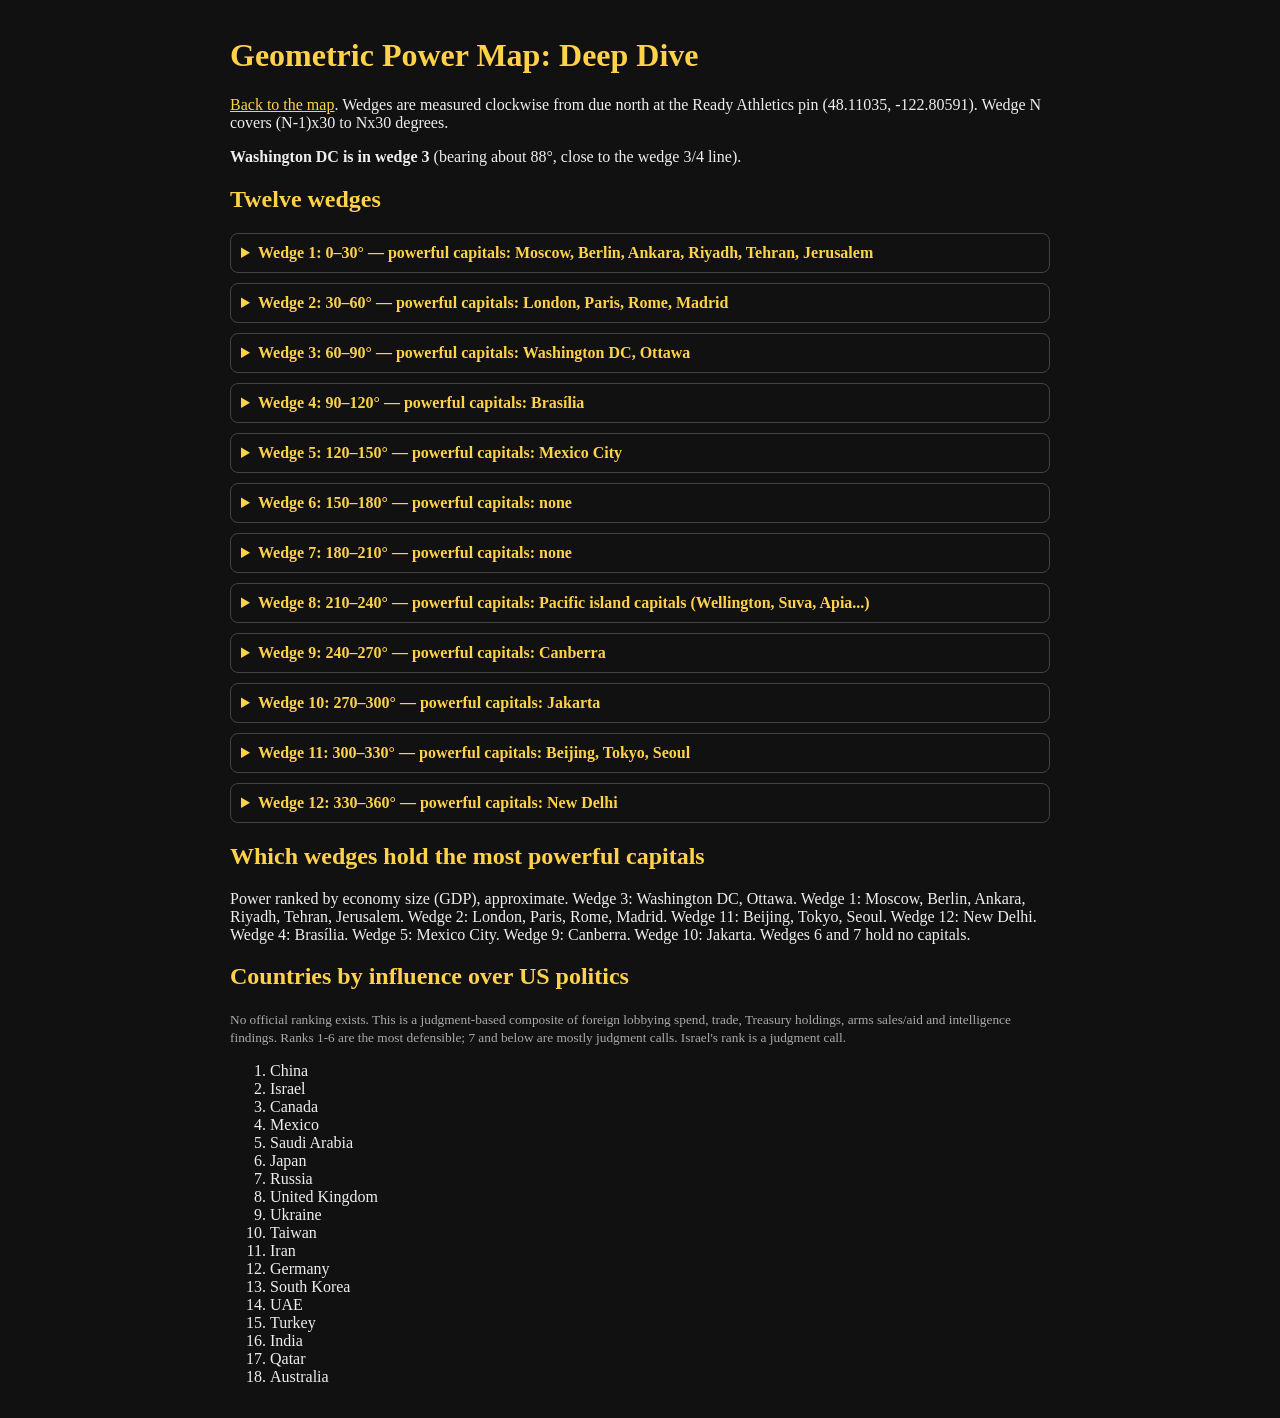
<file: deepdive.html>
<!doctype html><meta charset=utf-8><link rel="icon" href="data:image/svg+xml,%3Csvg xmlns='http://www.w3.org/2000/svg' viewBox='0 0 16 16'%3E%3Ccircle cx='8' cy='8' r='6' fill='%23c4a35a'/%3E%3C/svg%3E"><meta name=viewport content="width=device-width,initial-scale=1"><title>Geometric Power Map: Deep Dive</title>
<style>body{font-family:Georgia,serif;background:#111;color:#eee;max-width:820px;margin:auto;padding:16px}h1,h2{color:#ffd24a}.w{border:1px solid #444;border-radius:8px;padding:10px;margin:10px 0}summary{cursor:pointer;color:#ffd24a;font-weight:bold}a{color:#ffd24a}small{color:#aaa}</style>
<h1>Geometric Power Map: Deep Dive</h1><p><a href="./">Back to the map</a>. Wedges are measured clockwise from due north at the Ready Athletics pin (48.11035, -122.80591). Wedge N covers (N-1)x30 to Nx30 degrees.</p>
<p><b>Washington DC is in wedge 3</b> (bearing about 88&deg;, close to the wedge 3/4 line).</p>
<h2>Twelve wedges</h2><div class=w><details><summary>Wedge 1: 0&ndash;30&deg; &mdash; powerful capitals: Moscow, Berlin, Ankara, Riyadh, Tehran, Jerusalem</summary><p>Norway, Sweden, Finland, Russia, Germany, Poland, Ukraine, Turkey, Greece, Iran, Israel, Iraq, Egypt, Saudi Arabia, UAE, Sudan, Ethiopia, Kenya. Cities: Oslo, Stockholm, Helsinki, St. Petersburg, Berlin, Moscow, Warsaw, Kyiv, Istanbul, Athens, Tehran, Jerusalem, Baghdad, Cairo, Riyadh, Dubai, Nairobi.</p><p><b>All national capitals (58):</b> Abu Dhabi (United Arab Emirates), Addis Ababa (Ethiopia), Amman (Jordan), Ankara (Turkey), Antananarivo (Madagascar), Asmara (Eritrea), Athens (Greece), Baghdad (Iraq), Baku (Azerbaijan), Beirut (Lebanon), Belgrade (Serbia), Berlin (Germany), Bratislava (Slovakia), Bucharest (Romania), Budapest (Hungary), Cairo (Egypt), Chișinău (Moldova), Damascus (Syria), Dar es Salaam (Tanzania), Djibouti (Djibouti), Doha (Qatar), Hargeisa (Somaliland), Helsinki (Finland), Jerusalem (Israel), Khartoum (Sudan), Kuwait City (Kuwait), Kyiv (Ukraine), København (Denmark), Ljubljana (Slovenia), Manama (Bahrain), Minsk (Belarus), Mogadishu (Somalia), Moroni (Comoros), Moscow (Russia), Nairobi (Kenya), Nicosia (Cyprus), Oslo (Norway), Podgorica (Montenegro), Prague (Czechia), Pristina (Kosovo), Riga (Latvia), Riyadh (Saudi Arabia), Sanaa (Yemen), Sarajevo (Bosnia and Herzegovina), Skopje (North Macedonia), Sofia (Bulgaria), Stockholm (Sweden), Tallinn (Estonia), Tbilisi (Georgia), Tehran (Iran), Tel Aviv (Israel), Tirana (Albania), Victoria (Seychelles), Vienna (Austria), Vilnius (Lithuania), Warsaw (Poland), Yerevan (Armenia), Zagreb (Croatia)</p></details></div><div class=w><details><summary>Wedge 2: 30&ndash;60&deg; &mdash; powerful capitals: London, Paris, Rome, Madrid</summary><p>Greenland, Iceland, Ireland, UK, Netherlands, France, Spain, Portugal, Morocco, Italy, Algeria, Libya, Nigeria, DR Congo, Angola, South Africa. Cities: Reykjavik, Dublin, London, Paris, Madrid, Rome, Lagos, Kinshasa, Johannesburg.</p><p><b>All national capitals (54):</b> Abuja (Nigeria), Algiers (Algeria), Amsterdam (Netherlands), Andorra (Andorra), Bangui (Central African Republic), Bern (Switzerland), Bir Lehlou (Western Sahara), Brazzaville (Congo (Brazzaville)), Brussels (Belgium), Bujumbura (Burundi), Cotonou (Benin), Dodoma (Tanzania), Dublin (Ireland), Gaborone (Botswana), Harare (Zimbabwe), Johannesburg (South Africa), Juba (South Sudan), Kampala (Uganda), Kigali (Rwanda), Kinshasa (Congo (Kinshasa)), Laayoune (Morocco), Lagos (Nigeria), Libreville (Gabon), Lilongwe (Malawi), Lisbon (Portugal), Lobamba (eSwatini), Lomé (Togo), London (United Kingdom), Luanda (Angola), Lusaka (Zambia), Luxembourg (Luxembourg), Madrid (Spain), Malabo (Equatorial Guinea), Maputo (Mozambique), Mbabane (eSwatini), Monaco (Monaco), N&#x27;Djamena (Chad), Niamey (Niger), Ouagadougou (Burkina Faso), Paris (France), Porto-Novo (Benin), Pretoria (South Africa), Rabat (Morocco), Reykjavík (Iceland), Rome (Italy), San Marino (San Marino), São Tomé (Sao Tome and Principe), The Hague (Netherlands), Tripoli (Libya), Tunis (Tunisia), Vaduz (Liechtenstein), Valletta (Malta), Vatican City (Vatican), Yaoundé (Cameroon)</p></details></div><div class=w><details><summary>Wedge 3: 60&ndash;90&deg; &mdash; powerful capitals: <b>Washington DC</b>, Ottawa</summary><p>Canada, US (east coast), Senegal, Ghana, South Africa. Cities: Toronto, Ottawa, Montreal, New York, Washington DC, Dakar, Accra, Cape Town.</p><p><b>All national capitals (18):</b> Abidjan (Ivory Coast), Accra (Ghana), Bamako (Mali), Banjul (The Gambia), Bissau (Guinea Bissau), Bloemfontein (South Africa), Cape Town (South Africa), Conakry (Guinea), Dakar (Senegal), Freetown (Sierra Leone), Maseru (Lesotho), Monrovia (Liberia), Nouakchott (Mauritania), Ottawa (Canada), Praia (Cape Verde), Washington D.C. (United States of America), Windhoek (Namibia), Yamoussoukro (Ivory Coast)</p></details></div><div class=w><details><summary>Wedge 4: 90&ndash;120&deg; &mdash; powerful capitals: Brasília</summary><p>US (central/southeast), Cuba, Jamaica, Dominican Republic, Venezuela, Brazil. Cities: Denver, Dallas, Chicago, Miami, Havana, Caracas, Brasilia, Sao Paulo, Rio de Janeiro.</p><p><b>All national capitals (17):</b> Basseterre (Saint Kitts and Nevis), Brasília (Brazil), Bridgetown (Barbados), Caracas (Venezuela), Castries (Saint Lucia), Georgetown (Guyana), Havana (Cuba), Kingston (Jamaica), Kingstown (Saint Vincent and the Grenadines), Nassau (The Bahamas), Paramaribo (Suriname), Port-au-Prince (Haiti), Port-of-Spain (Trinidad and Tobago), Roseau (Dominica), Saint George&#x27;s (Grenada), Saint John&#x27;s (Antigua and Barbuda), Santo Domingo (Dominican Republic)</p></details></div><div class=w><details><summary>Wedge 5: 120&ndash;150&deg; &mdash; powerful capitals: Mexico City</summary><p>US (Seattle, Houston), Mexico, Central America, Colombia, Ecuador, Peru, Bolivia, Paraguay, Chile, Argentina, Uruguay. Cities: Mexico City, Panama City, Bogota, Lima, Santiago, Buenos Aires.</p><p><b>All national capitals (18):</b> Asunción (Paraguay), Belmopan (Belize), Bogota (Colombia), Buenos Aires (Argentina), Guatemala City (Guatemala), La Paz (Bolivia), Lima (Peru), Managua (Nicaragua), Mexico City (Mexico), Montevideo (Uruguay), Panama City (Panama), Quito (Ecuador), San José (Costa Rica), San Salvador (El Salvador), Santiago (Chile), Sucre (Bolivia), Tegucigalpa (Honduras), Valparaíso (Chile)</p></details></div><div class=w><details><summary>Wedge 6: 150&ndash;180&deg; &mdash; powerful capitals: none</summary><p>US west coast, then open Pacific. Cities: San Francisco, Los Angeles.</p><p><b>All national capitals (0):</b> none</p></details></div><div class=w><details><summary>Wedge 7: 180&ndash;210&deg; &mdash; powerful capitals: none</summary><p>Open South Pacific. French Polynesia (Papeete).</p><p><b>All national capitals (0):</b> none</p></details></div><div class=w><details><summary>Wedge 8: 210&ndash;240&deg; &mdash; powerful capitals: Pacific island capitals (Wellington, Suva, Apia...)</summary><p>Hawaii, Fiji, New Zealand. Cities: Honolulu, Suva, Auckland, Wellington.</p><p><b>All national capitals (5):</b> Apia (Samoa), Funafuti (Tuvalu), Nuku&#x27;alofa (Tonga), Suva (Fiji), Wellington (New Zealand)</p></details></div><div class=w><details><summary>Wedge 9: 240&ndash;270&deg; &mdash; powerful capitals: Canberra</summary><p>Papua New Guinea, Australia. Cities: Port Moresby, Sydney, Melbourne, Perth.</p><p><b>All national capitals (7):</b> Canberra (Australia), Honiara (Solomon Islands), Majuro (Marshall Islands), Palikir (Federated States of Micronesia), Port Moresby (Papua New Guinea), Port Vila (Vanuatu), Tarawa (Kiribati)</p></details></div><div class=w><details><summary>Wedge 10: 270&ndash;300&deg; &mdash; powerful capitals: Jakarta</summary><p>Philippines, northern Australia, Indonesia. Cities: Manila, Darwin, Jakarta.</p><p><b>All national capitals (5):</b> Bandar Seri Begawan (Brunei), Dili (East Timor), Jakarta (Indonesia), Manila (Philippines), Melekeok (Palau)</p></details></div><div class=w><details><summary>Wedge 11: 300&ndash;330&deg; &mdash; powerful capitals: Beijing, Tokyo, Seoul</summary><p>Alaska, far-east Russia, Japan, Koreas, Mongolia, China, Taiwan, Vietnam, Thailand, Malaysia, Singapore, Bangladesh. Cities: Anchorage, Tokyo, Seoul, Beijing, Shanghai, Hong Kong, Bangkok, Singapore.</p><p><b>All national capitals (18):</b> Baguio (Philippines), Bangkok (Thailand), Beijing (China), Dhaka (Bangladesh), Hanoi (Vietnam), Kuala Lumpur (Malaysia), Kyoto (Japan), Naypyidaw (Myanmar), Phnom Penh (Cambodia), Putrajaya (Malaysia), Pyongyang (North Korea), Seoul (South Korea), Singapore (Singapore), Taipei (Taiwan), Tokyo (Japan), Ulaanbaatar (Mongolia), Vientiane (Laos), Yangon (Myanmar)</p></details></div><div class=w><details><summary>Wedge 12: 330&ndash;360&deg; &mdash; powerful capitals: New Delhi</summary><p>Northern Canada, Russia (Siberia), Kazakhstan, China (west), Central &amp; South Asia, India, Sri Lanka. Cities: Astana, Kabul, Islamabad, Delhi, Mumbai, Karachi, Colombo.</p><p><b>All national capitals (15):</b> Ashgabat (Turkmenistan), Bishkek (Kyrgyzstan), Colombo (Sri Lanka), Dushanbe (Tajikistan), Islamabad (Pakistan), Kabul (Afghanistan), Kathmandu (Nepal), Malé (Maldives), Muscat (Oman), New Delhi (India), Nur-Sultan (Kazakhstan), Port Louis (Mauritius), Sri Jayawardenepura Kotte (Sri Lanka), Tashkent (Uzbekistan), Thimphu (Bhutan)</p></details></div><h2>Which wedges hold the most powerful capitals</h2><p>Power ranked by economy size (GDP), approximate. Wedge 3: Washington DC, Ottawa. Wedge 1: Moscow, Berlin, Ankara, Riyadh, Tehran, Jerusalem. Wedge 2: London, Paris, Rome, Madrid. Wedge 11: Beijing, Tokyo, Seoul. Wedge 12: New Delhi. Wedge 4: Brasília. Wedge 5: Mexico City. Wedge 9: Canberra. Wedge 10: Jakarta. Wedges 6 and 7 hold no capitals.</p><h2>Countries by influence over US politics</h2><p><small>No official ranking exists. This is a judgment-based composite of foreign lobbying spend, trade, Treasury holdings, arms sales/aid and intelligence findings. Ranks 1-6 are the most defensible; 7 and below are mostly judgment calls. Israel's rank is a judgment call.</small></p><ol><li>China</li><li>Israel</li><li>Canada</li><li>Mexico</li><li>Saudi Arabia</li><li>Japan</li><li>Russia</li><li>United Kingdom</li><li>Ukraine</li><li>Taiwan</li><li>Iran</li><li>Germany</li><li>South Korea</li><li>UAE</li><li>Turkey</li><li>India</li><li>Qatar</li><li>Australia</li></ol></html>
</file>
